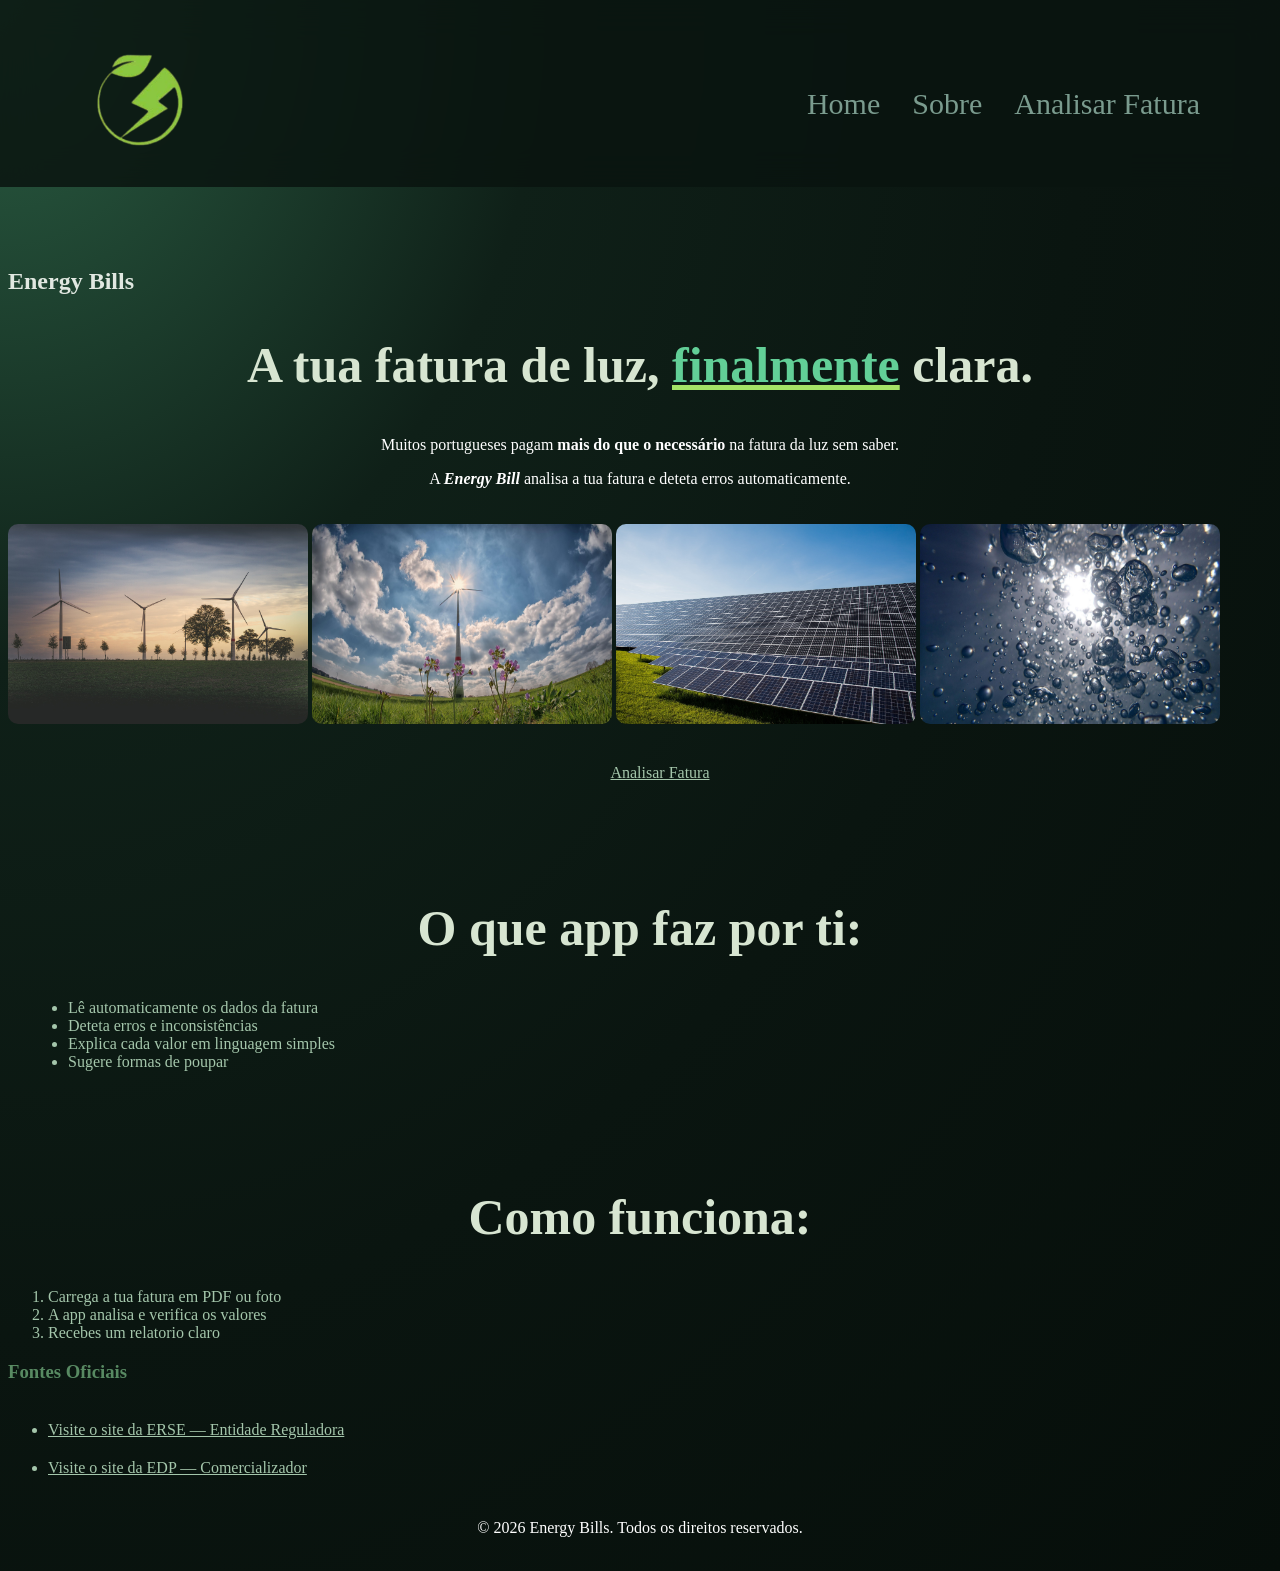
<file: index.html>
<!DOCTYPE html>
<html lang="pt">

<head>
    <meta charset="UTF-8">
    <meta name="viewport" content="width=device-width, initial-scale=1.0">
    <title>Energy Bills</title>
    <link rel="stylesheet" href="styles/style.css">

</head>

<body>
    <header>
        <nav>
            <!-- IMAGEM: logo da app (ex: logo.png)   -->
             <a href="index.html"><img class="marca" src="images/logo.png" alt="Logo da app"></a>

            <ul>
                <li><a href="index.html">Home</a></li>
                <li><a href="sobre.html">Sobre</a></li>
                <li><a href="upload.html">Analisar Fatura</a></li>
            </ul>
        </nav>
    </header>

    <main>
        <section>
            <h1>Energy Bills</h1>
            <h2>A tua fatura de luz, <span class="verde">finalmente</span> clara.</h2>

            <p class="texto-hero">Muitos portugueses pagam <strong>mais do que o necessário</strong> na fatura da luz sem saber.</p>
            <p>A <strong><em>Energy Bill</em></strong> analisa a tua fatura e deteta erros automaticamente.</p>
            
            <!-- IMAGEM: imagem principal do hero (ex: hero.png) -->
            <!-- sugestão no Canva: ilustração de uma fatura com um raio ou lupa -->
            <a href="index.html"><img class="foto1" src="images/energy_nature.jpg" alt="Imagem principal do website"></a>
            <a href="index.html"><img class="foto2" src="images/winterseitler-windmill-2222471_1920.jpg" alt="Imagem principal do website"></a>
            <a href="index.html"><img class="foto3" src="images/blickpixel-photovoltaic-491702_1920.jpg" alt="Imagem principal do website"></a>
            <a href="index.html"><img class="foto4" src="images/tobiasd-water-424807_1920.jpg" alt="Imagem principal do website"></a>

            <ul class="centro-botao">
                 <a href="upload.html"  id="botao">Analisar Fatura</a>
            </ul>
        
        </section>
    
        <section class="seccao-features">
            <h2 class="titulo-seccao">O que app faz por ti: </h2>
            <ul class="lista -featrures">
                <li>Lê automaticamente os dados da fatura</li>
                <li>Deteta erros e inconsistências</li>
                <li>Explica cada valor em linguagem simples</li>
                <li>Sugere formas de poupar</li>
            </ul>
        </section>

        <section class="seccção-como-funciona">
            <h2 class="titulo-secçao">Como funciona:</h2>
            <ol class="lista-como-funciona">
                <li> Carrega a tua fatura em PDF ou foto</li>
                <li> A app analisa e verifica os valores</li>
                <li> Recebes um relatorio claro</li>
            </ol>

            <!-- IMAGEM: diagrama dos 3 passos-->
        </section>
    
        
        </section class="seccao-fontes">
            <h3>Fontes Oficiais</h3>
                <ul>
                    <li><a href="https://www.erse.pt" target="_blank">Visite o site da ERSE — Entidade Reguladora</a></li>
                    <li><a href="https://www.edp.pt" target="_blank">Visite o site da EDP — Comercializador</a></li>
                </ul>
        </section>
    </main>
    
    <footer>
            <!-- IMAGEM: logo da app (ex: logo.png)   -->
        <p>© 2026 Energy Bills. Todos os direitos reservados.</p>
    </footer>

    <script src="script.js"></script>
</body>
</html>
</file>
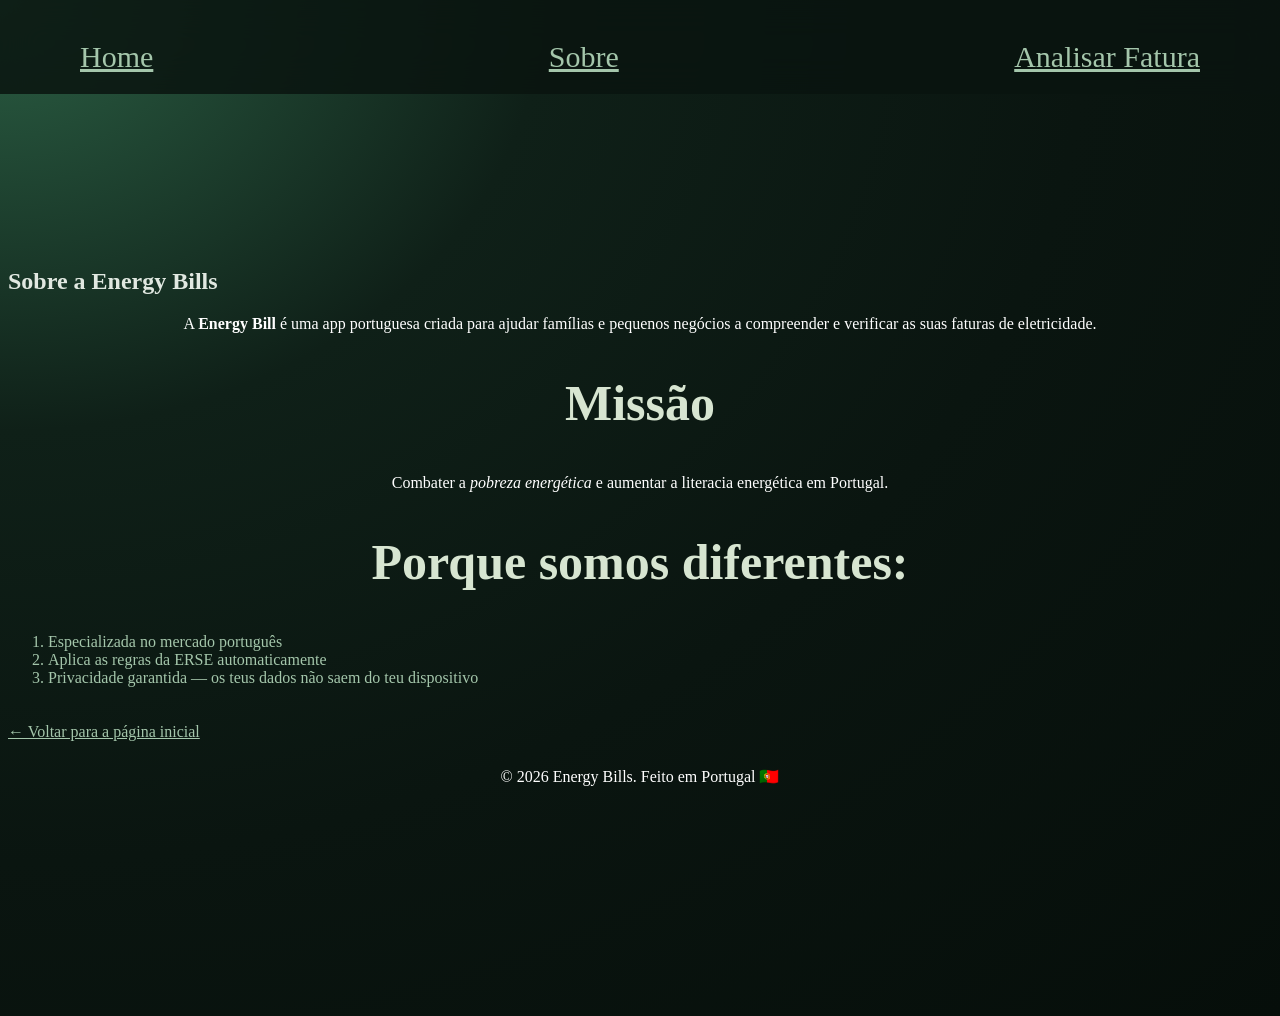
<file: sobre.html>
<!DOCTYPE html>
<html lang="pt">

<head>
    <meta charset="UTF-8">
    <meta name="viewport" content="width=device-width, initial-scale=1.0">
    <title>Sobre a Energy Bills</title>
    <link rel="stylesheet" href="styles/style.css">
 
</head>

<body>
    <header>
        <nav>
            <!-- IMAGEM: logo da app (ex: logo.png)   -->
            <a href="index.html">Home</a>
            <a href="sobre.html">Sobre</a>
            <a href="upload.html">Analisar Fatura</a>
        </nav>
    </header>

    <main>
        <section>
            <h1>Sobre a Energy Bills</h1>
            <!-- sugestão no Canva: mapa de Portugal com ícones de energia -->

            <p>A <strong>Energy Bill</strong> é uma app portuguesa criada para ajudar famílias e pequenos negócios a compreender e verificar as suas faturas de eletricidade.</p>
        </section>

        <section>
            <h2>Missão</h2>
            <p>Combater a <em>pobreza energética</em> e aumentar a literacia energética em Portugal.</p>
        </section>

        <section>
            <h2>Porque somos diferentes:</h2>
                <ol>
                    <li>Especializada no mercado português</li>
                    <li>Aplica as regras da ERSE automaticamente</li>
                    <li>Privacidade garantida — os teus dados não saem do teu dispositivo</li>
                </ol>

            <a href="index.html">← Voltar para a página inicial</a>
        </section>
    </main>

    <footer>
        <!-- IMAGEM: logo pequeno no rodapé (ex: logo.png) -->
        <p>© 2026 Energy Bills. Feito em Portugal 🇵🇹</p>
    </footer>

    <script src="script.js"></script>
</body>
</html>
</file>
<file: styles/style.css>
body {
    background: radial-gradient(
        ellipse at top left,
        #2b5f44 0%,
        #0f2018 30%,
        #0a1510 60%,
        #060e0a 100%
    );
    min-height: 100vh;

    padding-top: 100px; /* ajusta para a altura real do teu header */
}



header{
    position: fixed;       /* fica sempre no topo ao fazer scroll */
    top: 0;
    left: 0;
    right: 0;
    z-index: 100;
    padding: 0 40px;
    background: rgba(10, 21, 16, 0.85);
    backdrop-filter: blur(18px);  /* efeito de vidro fosco */
    
}

header nav{
    display: flex;
    justify-content: space-between; /* logo á esquerda, links à direita */
    align-items: center;
    padding: 20px 40px;
    font-size: 30px; /* aumenta o texto */
}


main {
    padding-top: 140px;   /* tem de ser igual ou maior à altura do teu header */
}

.centro-botao{
    text-align: center;
}

.seccao-features ul{
    text-align: left;
}

.seccao-features{
    padding: 60px 20px;
}

img{
    width: 50%;
    height: auto;
    border-radius: 10px;
}


.logo{
    font-family: 'Syne', sans-serif;
    font-weight: 800;
    font-size: 1.2rem;
    color: #E8F0ED;
    text-decoration: none;
}

.marca{
    width: 120px;
    height: auto;
}

a{
    color: rgb(164, 198, 171);
    display: inline-block;
    margin-top: 20px;
}

.foto1{
    width: 300px;
    height: auto;
}

.foto2{
    width: 300px;
    height: 200px;
}

.foto3{
    width: 300px;
    height: 200px;
}

.foto4{
    width: 300px;
    height: 200px;
}

nav ul {
    display: flex;
    gap: 2rem;
    list-style: none;
}

nav ul a {
    color: #7A9B8E;
    text-decoration: none;
    font-size: 1.5;
    font-weight: 500;
}

nav ul a:hover {
    color: #E8F0ED;
}

h1{
    font-family: 'Times New Roman', Times, serif;
    color: rgb(225, 232, 225)
}

h2{
    text-align: center;
    font-size: 50px;
    
    font-family: 'Times New Roman', Times, serif;
    color: rgb(215, 229, 209)
}

.verde{
    color:#62cf97;
    text-decoration: underline rgb(164, 227, 102);
}

h3{
    color: rgba(112, 174, 124, 0.765);
}

li{
    font-family: 'Times New Roman', Times, serif;
    color:  rgb(164, 198, 171);
}

p{
    text-align: center;
    font-size: 16px;
    color: white;
}

.seccao-fontes {
    padding: 60px 20px;
}

.seccao-fontes ul {
    list-style: none;
    padding: 0;
    text-align: left;
}

footer{
    text-align: center;
    padding: 10px;
    color: white;
}

/* Estilos para a secção de upload */
.label{
    color: rgb(225, 232, 225);
}

input[type="file"] {
    color: white;
}

/* para o botão "Escolher Ficheiro" */
input[type="file"]::file-selector-button {
    background-color: #00C896;
    color: #0B0F0E;
    border: none;
    padding: 8px 16px;
    border-radius: 20px;
    cursor: pointer;
    font-weight: 600;
}


.secao-upload {
    max-width: 500px; /* Limita a largura máxima da secção */
    margin: 0 auto; /* Centraliza horizontalmente na página */
    padding: 3rem 2rem; /* Espaçamento interno (topo/baixo e lados) */
    text-align: center; /* Centraliza o texto dentro da secção */
}

.secao-upload h2 {
    margin-bottom: 0.5rem; /* Espaço abaixo do título */
}

.secao-upload p {
    margin-bottom: 2rem; /* Espaço abaixo do parágrafo introdutório */
}

/* Cada campo do formulário fica organizado em coluna */
.campo {
    display: flex; /* Ativa o flexbox */
    flex-direction: column; /* Coloca label e input em coluna */
    text-align: left; /* Alinha o texto à esquerda */
    margin-bottom: 1.2rem; /* Espaço entre campos */
}

.campo label {
    color: #E8F0ED; /* Cor do texto do label */
    font-size: 0.9rem; /* Tamanho da fonte */
    font-weight: 500; /* Peso da fonte */
    margin-bottom: 0.4rem; /* Espaço entre o label e o input */
}

.campo input {
    background: rgba(255,255,255,0.05); /* Fundo transparente suave */
    border: 1px solid rgba(0,200,150,0.3); /* Borda com cor esverdeada */
    border-radius: 10px; /* Cantos arredondados */
    padding: 12px 16px; /* Espaçamento interno */
    color: white; /* Cor do texto dentro do input */
    font-size: 1rem; /* Tamanho da fonte */
    outline: none; /* Remove o contorno padrão ao focar */
}

.campo input:focus {
    border-color: #00C896; /* Muda a cor da borda ao focar */
}

input[type="file"] {
    color: white; /* Cor do texto do input de ficheiro */
    padding: 10px; /* Espaçamento interno */
}

input[type="file"]::file-selector-button {
    background-color: #00C896; /* Cor do botão de selecionar ficheiro */
    color: #0B0F0E; /* Cor do texto do botão */
    border: none; /* Remove borda padrão */
    padding: 8px 16px; /* Espaçamento interno */
    border-radius: 20px; /* Botão arredondado */
    cursor: pointer; /* Cursor de clique */
    font-weight: 600; /* Texto mais forte */
    margin-right: 12px; /* Espaço entre o botão e o nome do ficheiro */
}

#botao-analisar {
    width: 100%; /* Botão ocupa toda a largura */
    margin-top: 1rem; /* Espaço acima do botão */
    background-color: #00C896; /* Cor de fundo */
    color: #0B0F0E; /* Cor do texto */
    border: none; /* Remove borda */
    padding: 14px; /* Espaçamento interno */
    border-radius: 100px; /* Botão bem arredondado */
    font-size: 1rem; /* Tamanho da fonte */
    font-weight: 700; /* Texto mais forte */
    cursor: pointer; /* Cursor de clique */
}

#botao-analisar:hover {
    background-color: #00A87D; /* Cor do botão ao passar o rato */
}

#resultado {
    margin-top: 1.5rem; /* Espaço acima da área de resultados */
    color: #E8F0ED; /* Cor do texto */
    font-size: 0.95rem; /* Tamanho da fonte */
    line-height: 1.6; /* Altura das linhas para melhor leitura */
}




/* ── TABLET ── */
@media (max-width: 1024px) {
    h1 {
        font-size: 2.5rem;
    }

    nav {
        padding: 16px 24px;
    }

    nav ul {
        gap: 1rem;   /* menos espaço entre links */
    }

    nav ul a {
        font-size: 0.8rem;   /* letra um pouco menor */
    }
}



/* ── TELEMÓVEL ── */
@media (max-width: 768px) {

    nav ul {
        gap: 0.8rem;
    }

    nav ul a {
        font-size: 0.75rem;
    }

    .logo {
        font-size: 1rem;
    }

    h1 {
        font-size: 2rem;
    }

    .hero {
        padding: 2rem 1rem;
    }

    #botao-principal {
        width: 100%;
        text-align: center;
    }

    main {
        padding-top: 70px;
    }
}

/* ── TELEMÓVEL PEQUENO ── */
@media (max-width: 320px) {

    nav ul {
        display: none;   /* só esconde em ecrãs muito pequenos */
    }

    h1 {
        font-size: 1.8rem;
    }

    .subtitulo {
        font-size: 1.1rem;
    }
}
</file>
